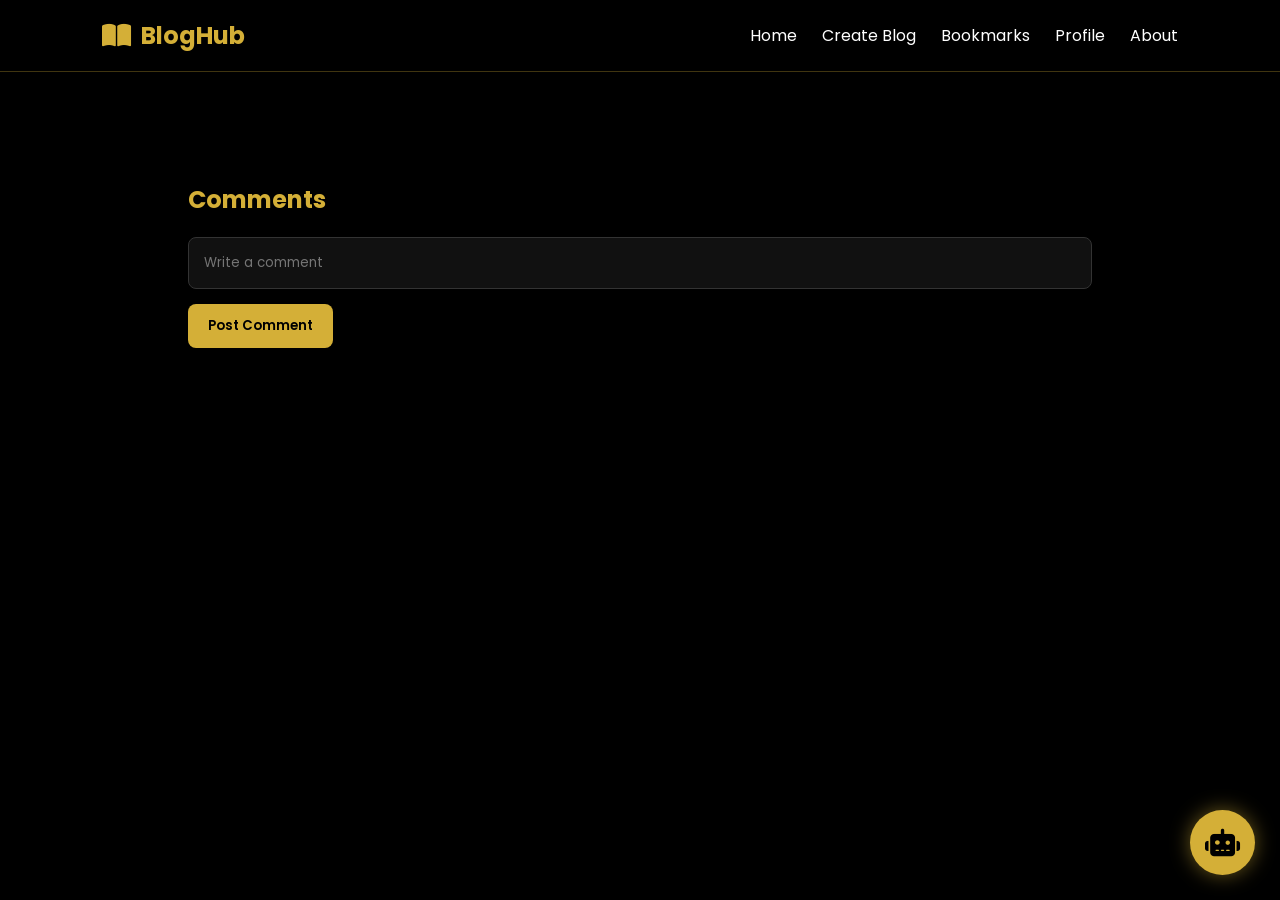
<file: pages/blog-details.html>
<!DOCTYPE html>
<html lang="en">
<head>
<meta charset="UTF-8">
<meta name="viewport" content="width=device-width, initial-scale=1.0">

<title>Blog Details | BlogHub</title>

<link rel="stylesheet" href="../css/common.css">
<link rel="stylesheet" href="../css/blog-details.css">
<link rel="stylesheet" href="../css/home.css">
<link rel="stylesheet"
href="https://cdnjs.cloudflare.com/ajax/libs/font-awesome/6.5.1/css/all.min.css">
</head>

<body>

<nav class="navbar">

<div class="logo">
<i class="fa-solid fa-book-open"></i>
<span>BlogHub</span>
</div>

<ul class="nav-links">
<li><a href="../index.html">Home</a></li>
<li><a href="../pages/create-blog.html">Create Blog</a></li>
<li><a href="../pages/bookmarks.html">Bookmarks</a></li>
<li><a href="../pages/profile.html">Profile</a></li>
<li><a href="../pages/about.html">About</a></li>
</ul>

</nav>

<section class="blog-details">

<div id="blogData">

<!-- Blog Load Here -->

</div>
<section class="comment-section">

<h2>Comments</h2>

<input
type="text"
id="commentInput"
placeholder="Write a comment">

<button onclick="addComment()">
Post Comment
</button>

<div id="commentList">

</div>

</section>
<!-- AI BUTTON -->

<div class="ai-btn" id="openAI">
    <i class="fa-solid fa-robot"></i>
</div>

<!-- AI CHATBOX -->

<div class="ai-chatbox" id="aiChat">

    <div class="ai-header">

        <h3>BlogHub AI</h3>

        <span id="closeAI">✖</span>

    </div>

    <div class="ai-body" id="chatBody">

        <div class="bot-message">

            Welcome to BlogHub AI

        </div>

    </div>

    <div class="ai-footer">

        <input
        type="text"
        id="userInput"
        placeholder="Ask something...">

        <button id="sendBtn">

            Send

        </button>

    </div>

</div>

<script src="../js/ai-chat.js"></script>

<script src="../js/blog-details.js"></script>

</body>
</html>
</file>
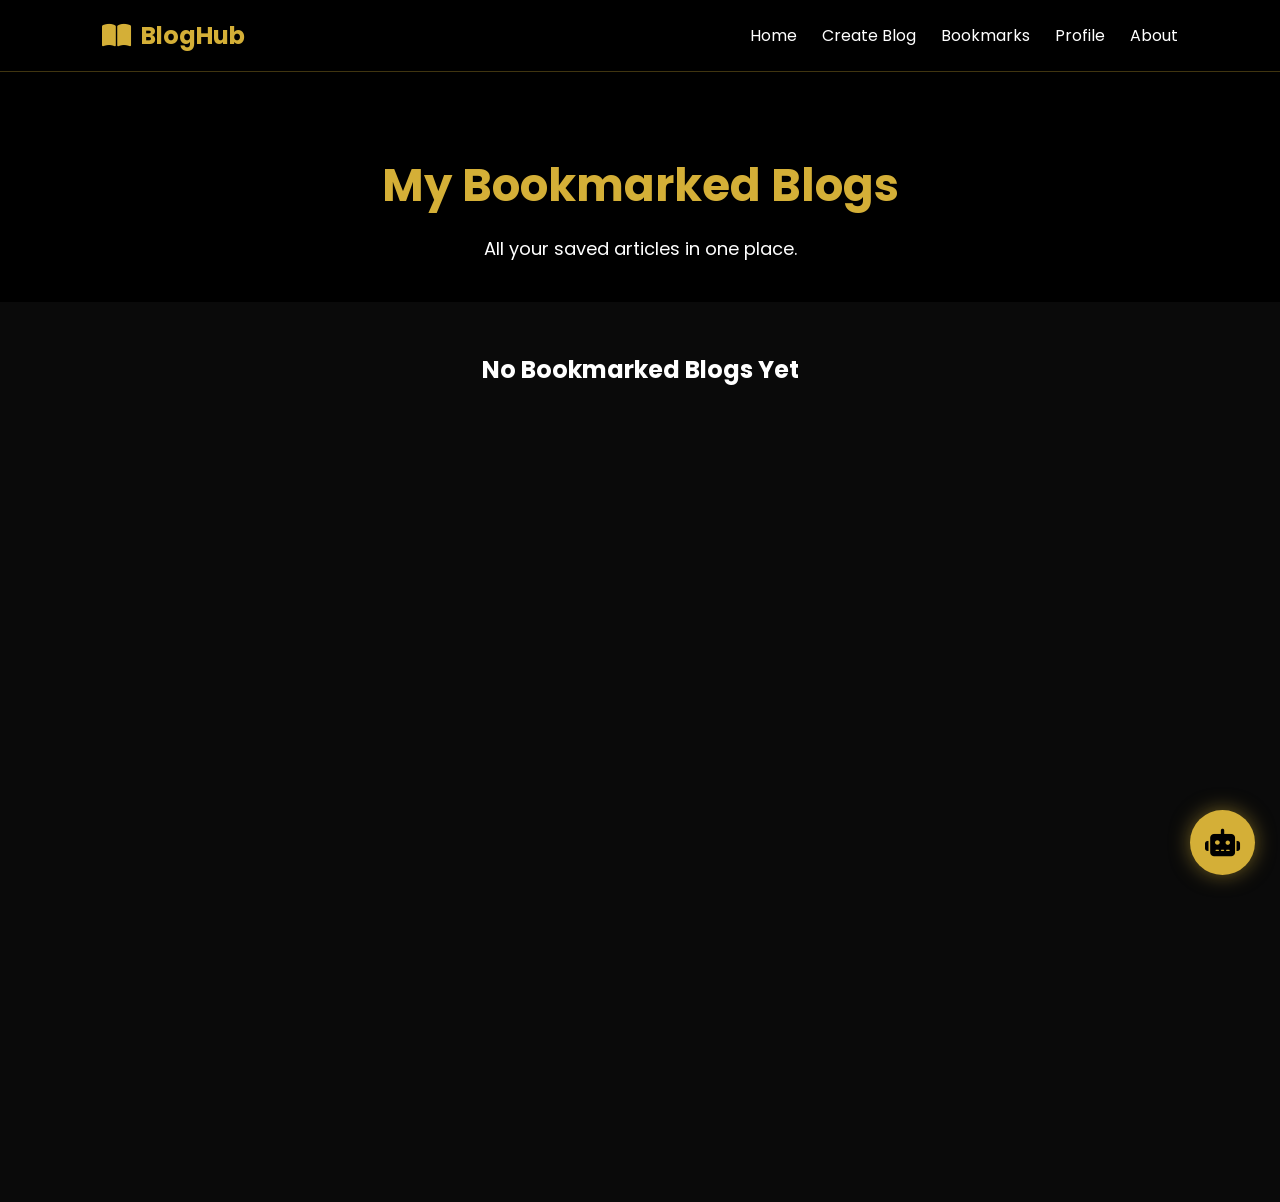
<file: pages/bookmarks.html>
<!DOCTYPE html>
<html lang="en">

<head>

<meta charset="UTF-8">
<meta name="viewport" content="width=device-width, initial-scale=1.0">

<title>Bookmarks | BlogHub</title>

<link rel="stylesheet" href="../css/common.css">
<link rel="stylesheet" href="../css/bookmarks.css">
<link rel="stylesheet" href="../css/home.css">

<link rel="stylesheet"
href="https://cdnjs.cloudflare.com/ajax/libs/font-awesome/6.5.1/css/all.min.css">

</head>

<body>

<!-- Navbar -->

<nav class="navbar">

<div class="logo">

<i class="fa-solid fa-book-open"></i>

<span>BlogHub</span>

</div>

<ul class="nav-links">

<li><a href="../index.html">Home</a></li>

<li><a href="../pages/create-blog.html">Create Blog</a></li>
<li><a href="../pages/bookmarks.html">Bookmarks</a></li>
<li><a href="../pages/profile.html">Profile</a></li>
<li><a href="../pages/about.html">About</a></li>


</ul>

</nav>

<!-- Heading -->

<section class="bookmark-heading">

<h1>My Bookmarked Blogs</h1>

<p>
All your saved articles in one place.
</p>

</section>

<!-- Bookmarks Container -->

<section class="bookmark-section">

<div id="bookmarkContainer">

<!-- JS Blogs Here -->

</div>

</section>

<!-- AI BUTTON -->

<div class="ai-btn" id="openAI">
    <i class="fa-solid fa-robot"></i>
</div>

<!-- AI CHATBOX -->

<div class="ai-chatbox" id="aiChat">

    <div class="ai-header">

        <h3>BlogHub AI</h3>

        <span id="closeAI">✖</span>

    </div>

    <div class="ai-body" id="chatBody">

        <div class="bot-message">

            Welcome to BlogHub AI

        </div>

    </div>

    <div class="ai-footer">

        <input
        type="text"
        id="userInput"
        placeholder="Ask something...">

        <button id="sendBtn">

            Send

        </button>

    </div>

</div>

<script src="../js/ai-chat.js"></script>

<script src="../js/bookmarks.js"></script>

</body>

</html>
</file>
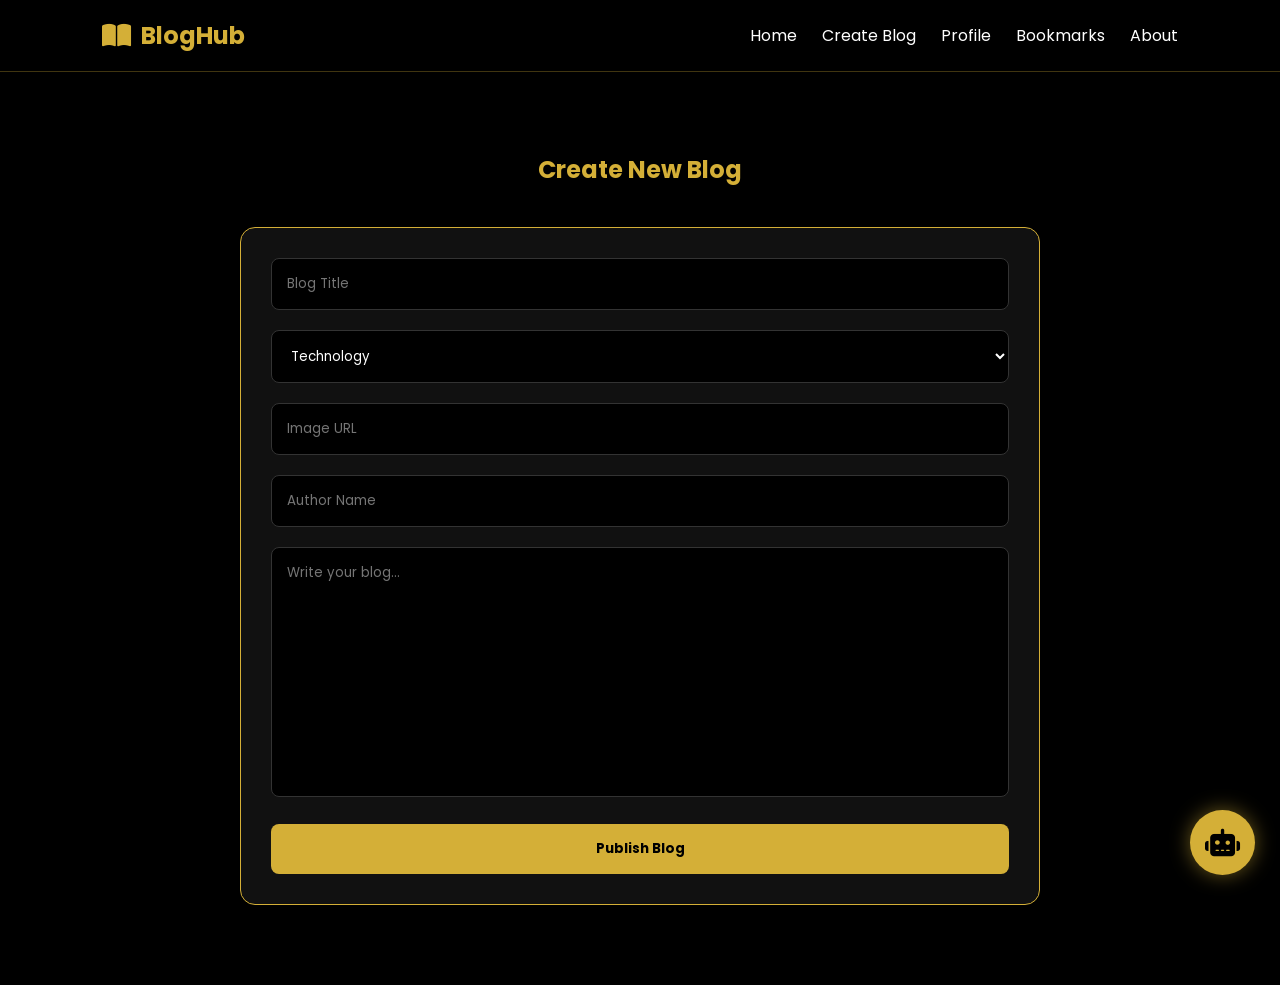
<file: pages/create-blog.html>
<!DOCTYPE html>
<html lang="en">
<head>

<meta charset="UTF-8">

<meta name="viewport"
content="width=device-width, initial-scale=1.0">

<title>Create Blog | BlogHub</title>

<link rel="stylesheet"
href="../css/common.css">

<link rel="stylesheet"
href="../css/create-blog.css">

<link rel="stylesheet" href="../css/home.css">

<link rel="stylesheet"
href="https://cdnjs.cloudflare.com/ajax/libs/font-awesome/6.5.1/css/all.min.css">

</head>

<body>

<nav class="navbar">

<div class="logo">

<i class="fa-solid fa-book-open"></i>

<span>BlogHub</span>

</div>

<ul class="nav-links">

<li><a href="../index.html">Home</a></li>

<li><a href="../pages/create-blog.html">Create Blog</a></li>

<li><a href="../pages/profile.html">Profile</a></li>
<li><a href="../pages/bookmarks.html">Bookmarks</a></li>
<li><a href="../pages/about.html">About</a></li>

</ul>

</nav>

<section class="create-blog">

<h1>Create New Blog</h1>

<form id="blogForm">

<input
type="text"
id="title"
placeholder="Blog Title"
required>

<select id="category">

<option>
Technology
</option>

<option>
Programming
</option>

<option>
Education
</option>

<option>
Travel
</option>

<option>
Food
</option>

<option>
Sports
</option>

<option>
Business
</option>

</select>

<input
type="text"
id="image"
placeholder="Image URL"
required>

<input
type="text"
id="author"
placeholder="Author Name"
required>

<textarea
id="content"
placeholder="Write your blog..."
required>
</textarea>

<button type="submit">

Publish Blog

</button>

</form>

</section>
<!-- AI BUTTON -->

<div class="ai-btn" id="openAI">
    <i class="fa-solid fa-robot"></i>
</div>

<!-- AI CHATBOX -->

<div class="ai-chatbox" id="aiChat">

    <div class="ai-header">

        <h3>BlogHub AI</h3>

        <span id="closeAI">✖</span>

    </div>

    <div class="ai-body" id="chatBody">

        <div class="bot-message">

            Welcome to BlogHub AI

        </div>

    </div>

    <div class="ai-footer">

        <input
        type="text"
        id="userInput"
        placeholder="Ask something...">

        <button id="sendBtn">

            Send

        </button>

    </div>

</div>

<script src="../js/ai-chat.js"></script>

<script src="../js/blogs.js"></script>

</body>
</html>
</file>
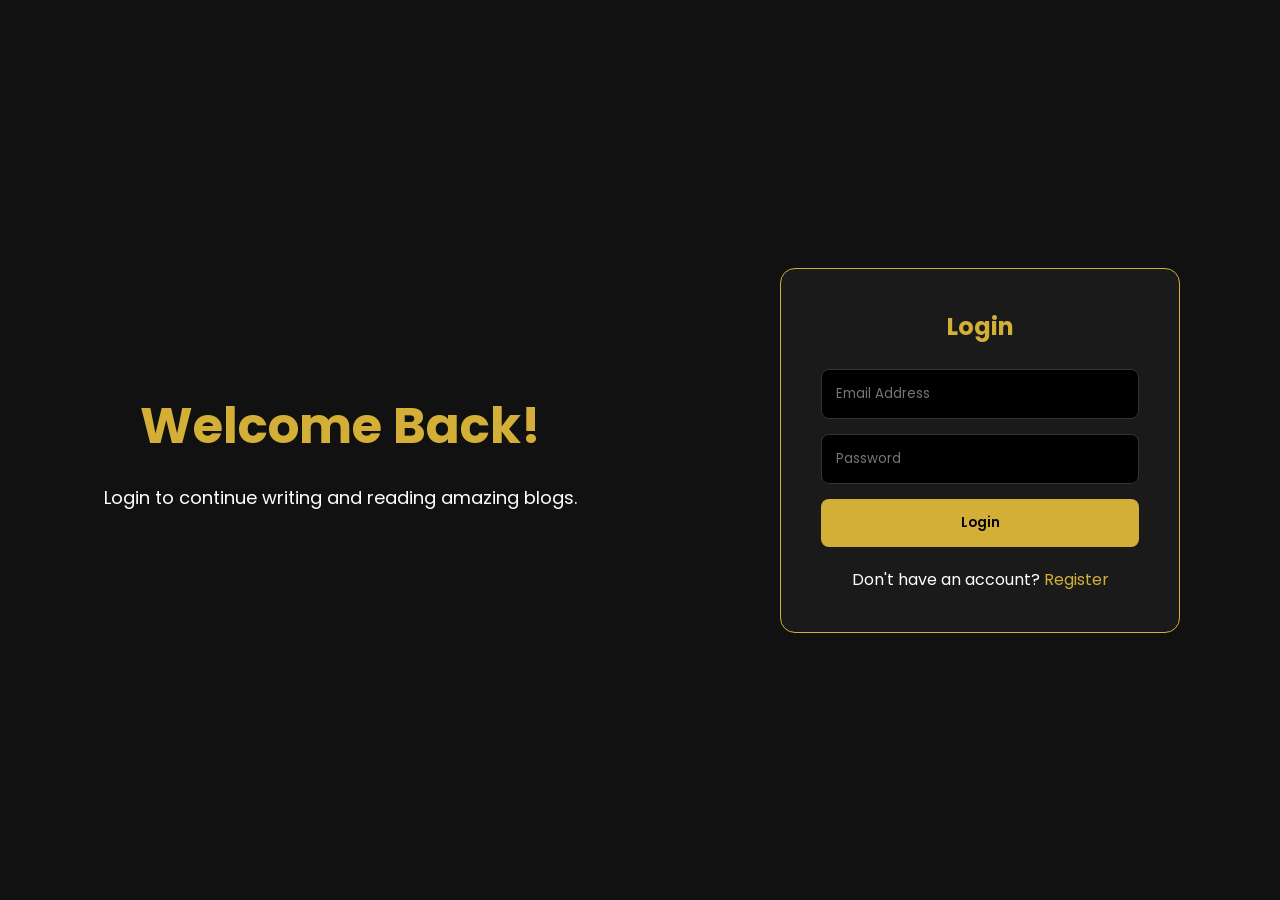
<file: pages/login.html>
<!DOCTYPE html>
<html lang="en">
<head>

<meta charset="UTF-8">

<meta name="viewport"
content="width=device-width, initial-scale=1.0">

<title>Login | BlogHub</title>

<link rel="stylesheet"
href="../css/common.css">

<link rel="stylesheet"
href="../css/auth.css">

</head>

<body>

<div class="auth-container">

<div class="auth-left">

<h1>Welcome Back!</h1>

<p>
Login to continue writing
and reading amazing blogs.
</p>

</div>

<div class="auth-right">

<form id="loginForm">

<h2>Login</h2>

<input
type="email"
id="loginEmail"
placeholder="Email Address"
required>

<input
type="password"
id="loginPassword"
placeholder="Password"
required>

<button type="submit">
Login
</button>

<p>

Don't have an account?

<a href="../pages/register.html">
Register
</a>

</p>

</form>

</div>

</div>
<script src="../js/auth.js"></script>

</body>
</html>
</file>
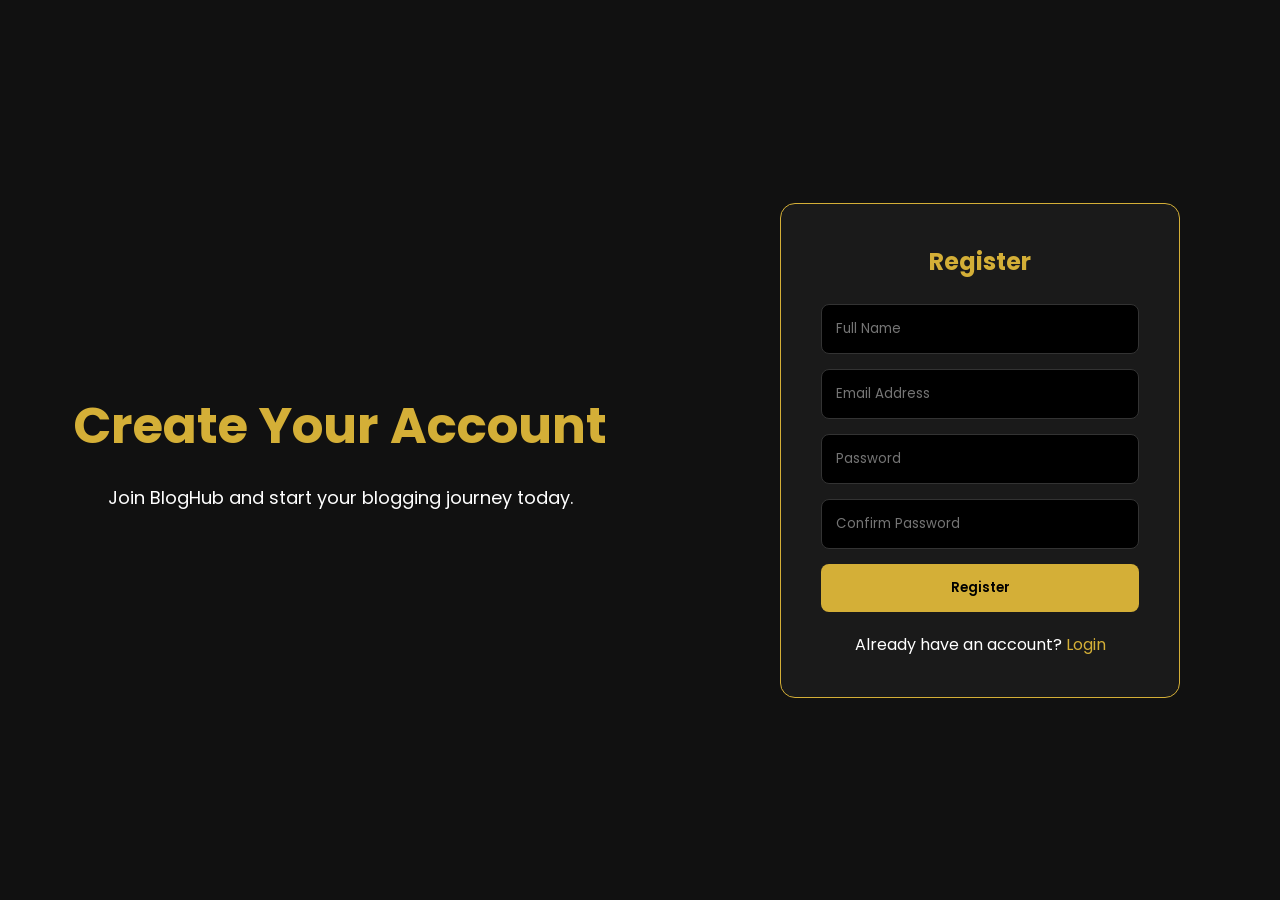
<file: pages/register.html>
<!DOCTYPE html>
<html lang="en">
<head>
<meta charset="UTF-8">
<meta name="viewport" content="width=device-width, initial-scale=1.0">

<title>Register | BlogHub</title>

<link rel="stylesheet" href="../css/common.css">
<link rel="stylesheet" href="../css/auth.css">

<link rel="stylesheet"
href="https://cdnjs.cloudflare.com/ajax/libs/font-awesome/6.5.1/css/all.min.css">
</head>

<body>

<div class="auth-container">

    <div class="auth-left">

        <h1>Create Your Account</h1>

        <p>
            Join BlogHub and start your blogging journey today.
        </p>

    </div>

    <div class="auth-right">

        <form id="registerForm">

            <h2>Register</h2>

            <input
            type="text"
            id="name"
            placeholder="Full Name"
            required>

            <input
            type="email"
            id="email"
            placeholder="Email Address"
            required>

            <input
            type="password"
            id="password"
            placeholder="Password"
            required>

            <input
            type="password"
            id="confirmPassword"
            placeholder="Confirm Password"
            required>

            <button type="submit">
                Register
            </button>

            <p>
                Already have an account?

                <a href="../pages/login.html">
                    Login
                </a>
            </p>

        </form>

    </div>

</div>

<script src="../js/auth.js"></script>
<script src="../js/theme.js"></script>

</body>
</html>
</file>
<file: css/common.css>
/* =========================
   GOOGLE FONT
========================= */

@import url('https://fonts.googleapis.com/css2?family=Poppins:wght@300;400;500;600;700;800&display=swap');

*{
    margin:0;
    padding:0;
    box-sizing:border-box;
    font-family:'Poppins',sans-serif;
}

html{
    scroll-behavior:smooth;
}

body{
    background:black;
    color:white;
}

/* =========================
   THEME COLORS
========================= */

:root{
    --gold:#d4af37;
    --black:#000000;
    --dark:#111111;
    --card:#1a1a1a;
    --white:#ffffff;
}

/* =========================
   NAVBAR
========================= */

.navbar{
    width:100%;
    display:flex;
    justify-content:space-between;
    align-items:center;

    padding:18px 8%;

    background:black;

    border-bottom:1px solid rgba(212,175,55,.3);

    position:sticky;
    top:0;
    z-index:1000;
}

.logo{
    display:flex;
    align-items:center;
    gap:10px;

    color:var(--gold);

    font-size:24px;
    font-weight:700;
}

.logo i{
    font-size:26px;
}

.nav-links{
    display:flex;
    gap:25px;
    list-style:none;
}

.nav-links a{
    text-decoration:none;
    color:white;
    transition:.3s;
}

.nav-links a:hover{
    color:var(--gold);
}

.nav-actions{
    display:flex;
    align-items:center;
    gap:10px;
}

.nav-actions button{
    width:40px;
    height:40px;

    border:none;
    border-radius:50%;

    cursor:pointer;

    background:var(--card);
    color:var(--gold);
}

.login-btn{
    text-decoration:none;

    background:var(--gold);
    color:black;

    padding:10px 18px;

    border-radius:8px;

    font-weight:600;
}

/* =========================
   HERO SECTION
========================= */

.hero{
    min-height:90vh;

    display:flex;
    justify-content:space-between;
    align-items:center;

    gap:40px;

    padding:60px 8%;
}

.hero-text{
    flex:1;
}

.hero-text h1{
    font-size:55px;
    line-height:1.2;

    margin-bottom:20px;
}

.hero-text span{
    color:var(--gold);
}

.hero-text p{
    color:#cfcfcf;

    font-size:18px;

    margin-bottom:30px;
}

.hero-buttons{
    display:flex;
    gap:20px;
}

.hero-buttons a{
    text-decoration:none;
    padding:14px 24px;
    border-radius:8px;
    transition:.3s;
}

.hero-buttons a:first-child{
    background:var(--gold);
    color:black;
    font-weight:600;
}

.hero-buttons a:last-child{
    border:1px solid var(--gold);
    color:var(--gold);
}

.hero-buttons a:hover{
    transform:translateY(-4px);
}

.category-btn.active{

background:#d4af37;

color:black;

}
.hero-image{
    flex:1;
}

.hero-image img{
    width:100%;
    border-radius:20px;

    border:2px solid var(--gold);
}

/* =========================
   STATS
========================= */

.stats{
    padding:50px 8%;

    display:grid;

    grid-template-columns:repeat(4,1fr);

    gap:25px;
}

.stat-card{
    background:var(--card);

    padding:30px;

    text-align:center;

    border-radius:15px;

    border:1px solid rgba(212,175,55,.3);

    transition:.4s;
}

.stat-card:hover{
    transform:translateY(-8px);

    border-color:var(--gold);
}

.stat-card h2{
    color:var(--gold);

    margin-bottom:10px;
}

/* =========================
   SEARCH
========================= */

.search-section{
    padding:20px 8%;
}

.search-section input{
    width:100%;

    padding:16px;

    border-radius:10px;

    border:1px solid rgba(212,175,55,.3);

    background:var(--card);

    color:white;
}

/* =========================
   CATEGORY
========================= */

.categories{
    padding:20px 8%;

    display:flex;
    flex-wrap:wrap;

    gap:15px;
}

.categories button{
    padding:10px 18px;

    border:none;

    border-radius:25px;

    cursor:pointer;

    background:var(--card);

    color:white;

    transition:.3s;
}

.categories button:hover{
    background:var(--gold);
    color:black;
}

/* =========================
   BLOG SECTION
========================= */

.blogs{
    padding:60px 8%;
}

.blogs h2{
    margin-bottom:30px;
    color:var(--gold);
}

#blogContainer{
    display:grid;

    grid-template-columns:
    repeat(auto-fit,minmax(300px,1fr));

    gap:25px;
}

/* =========================
   FOOTER
========================= */

footer{
    padding:50px 8%;

    text-align:center;

    border-top:1px solid rgba(212,175,55,.3);

    margin-top:80px;
}

footer h2{
    color:var(--gold);

    margin-bottom:10px;
}

/* =========================
   AI BUTTON
========================= */

.ai-btn{
    position:fixed;

    right:25px;
    bottom:25px;

    width:65px;
    height:65px;

    background:var(--gold);

    color:black;

    border-radius:50%;

    display:flex;
    justify-content:center;
    align-items:center;

    font-size:28px;

    cursor:pointer;

    box-shadow:0 0 20px rgba(212,175,55,.5);
}

/* =========================
   RESPONSIVE
========================= */

@media(max-width:992px){

    .hero{
        flex-direction:column;
        text-align:center;
    }

    .stats{
        grid-template-columns:repeat(2,1fr);
    }

    .nav-links{
        display:none;
    }
}

@media(max-width:768px){

    .hero-text h1{
        font-size:38px;
    }

    .stats{
        grid-template-columns:1fr;
    }

    .hero-buttons{
        flex-direction:column;
    }
}
/* =========================
   LIGHT MODE
========================= */

/* LIGHT MODE */

.light-mode{
    background:white;
    color:black;
}

.light-mode .navbar{
    background:white;
}
.light-mode body{
    background:white;
}
.light-mode .nav-links a{
    color:black;
}

.light-mode .logo{
    color:black;
}

.light-mode .hero{
    background:white;
}

.light-mode .blog-card{
    background:#f5f5f5;
    color:black;
}

.light-mode input,
.light-mode textarea,
.light-mode select{
    background:white;
    color:black;
    border:1px solid gray;
}
/* =====================
   AI CHATBOX
===================== */

.ai-chatbox{
position:fixed;
right:25px;
bottom:100px;
background:#111;
border:1px solid #d4af37;
border-radius:15px;
display:none;
overflow:hidden;
z-index:9999;
width:400px;
height:600px;
display:flex;
flex-direction:column;
display:none;
background:#111;
border:2px solid #d4af37;
border-radius:25px;
overflow:hidden;

}

.ai-header{

background:#d4af37;

color:black;

padding:15px;

display:flex;

justify-content:space-between;

align-items:center;

font-weight:700;

}

.ai-header span{

cursor:pointer;

}

.ai-body{

flex:1;

padding:15px;

overflow-y:auto;

}

.bot-message{
background:#222;
color:white;
padding:12px 15px;
border-radius:15px;
margin:10px 0;
width:fit-content;
max-width:75%;
word-wrap:break-word;
}



.user-message{
background:#d4af37;
color:black;
padding:12px 15px;
border-radius:15px;
margin:10px 0 10px auto;
width:fit-content;
max-width:75%;
text-align:left;
word-wrap:break-word;
}

.ai-footer{
display:flex;
gap:10px;
padding:15px;
border-top:1px solid #333;
background:#111;
}

.ai-footer input{
flex:1;
height:50px;

padding:0 15px;

border-radius:12px;
border:1px solid #444;

background:black;
color:white;
}

.ai-footer button{

background:#d4af37;

border:none;

padding:10px 15px;

border-radius:8px;

cursor:pointer;

font-weight:600;

}
</file>
<file: css/blog-details.css>
.blog-details{

padding:60px 8%;

}

.blog-main-image{

width:100%;

height:450px;

object-fit:cover;

border-radius:15px;

margin-bottom:20px;

}

.blog-heading{

font-size:40px;

color:#d4af37;

margin-bottom:15px;

}

.blog-info{

margin-bottom:20px;

color:#cfcfcf;

}

.blog-content-full{

line-height:2;

font-size:18px;

}

.comment-section{

padding:50px 8%;

}

.comment-section h2{

color:#d4af37;

margin-bottom:20px;

}

.comment-section input{

width:100%;

padding:15px;

margin-bottom:15px;

background:#111;

color:white;

border:1px solid #333;

border-radius:8px;

}

.comment-section button{

background:#d4af37;

color:black;

border:none;

padding:12px 20px;

border-radius:8px;

cursor:pointer;

font-weight:600;

}

.comment{

background:#111;

padding:15px;

margin-top:15px;

border-radius:8px;

border-left:4px solid #d4af37;

}

.related-blogs{

padding:60px 8%;

}

.related-blogs h2{

color:#d4af37;

margin-bottom:30px;

}

#relatedContainer{

display:grid;

grid-template-columns:
repeat(auto-fit,minmax(250px,1fr));

gap:20px;

}

.related-card{

background:#111111;

padding:20px;

border-radius:15px;

border:1px solid rgba(212,175,55,.3);

}

.related-card h3{

margin-bottom:10px;

}

.related-card button{

background:#d4af37;

color:black;

border:none;

padding:10px 15px;

border-radius:8px;

cursor:pointer;

}


#relatedBlogs{
display:grid;
grid-template-columns:repeat(auto-fit,minmax(250px,1fr));
gap:20px;
margin-top:30px;
}

.related-card{
background:#111;
border:1px solid #d4af37;
border-radius:12px;
overflow:hidden;
padding-bottom:15px;
}

.related-card img{
width:100%;
height:180px;
object-fit:cover;
}

.related-card h3{
padding:15px;
color:#d4af37;
}

.related-card p{
padding:0 15px;
color:white;
}

.related-card button{
margin-left:15px;
margin-top:10px;
background:#d4af37;
border:none;
padding:10px 15px;
border-radius:6px;
cursor:pointer;
}
</file>
<file: css/home.css>
/* =========================
   HERO ANIMATION
========================= */

.hero-text{
    animation:fadeDown 1s ease;
}

.hero-image{
    animation:fadeUp 1s ease;
}

@keyframes fadeDown{
    from{
        opacity:0;
        transform:translateY(-50px);
    }
    to{
        opacity:1;
        transform:translateY(0);
    }
}

@keyframes fadeUp{
    from{
        opacity:0;
        transform:translateY(50px);
    }
    to{
        opacity:1;
        transform:translateY(0);
    }
}

/* =========================
   BLOG CARD
========================= */

.blog-card{
    background:#111111;

    border:1px solid rgba(212,175,55,.3);

    border-radius:18px;

    overflow:hidden;

    transition:.4s;
}

.blog-card:hover{
    transform:translateY(-10px);

    border-color:#d4af37;
}

.blog-card img{
    width:100%;
    height:220px;
    object-fit:cover;
}

.blog-content{
    padding:20px;
}

.blog-category{
    display:inline-block;

    background:#d4af37;

    color:black;

    padding:6px 12px;

    border-radius:20px;

    font-size:12px;

    font-weight:600;

    margin-bottom:10px;
}

.blog-title{
    font-size:22px;

    margin-bottom:10px;
}

.blog-author{
    color:#bfbfbf;

    margin-bottom:15px;

    font-size:14px;
}

.blog-text{
    color:#d9d9d9;

    margin-bottom:20px;

    line-height:1.7;
}

.blog-actions{
    display:flex;
    justify-content:space-between;
    align-items:center;
}

.read-btn{
    text-decoration:none;

    background:#d4af37;

    color:black;

    padding:10px 16px;

    border-radius:8px;

    font-weight:600;
}

.like-btn{
    background:none;
    border:none;

    color:#d4af37;

    cursor:pointer;

    font-size:18px;
}

/* =========================
   SECTION TITLE
========================= */

.blogs h2{
    font-size:34px;
}

/* =========================
   SEARCH EFFECT
========================= */

.search-section input:focus{
    outline:none;

    border-color:#d4af37;

    box-shadow:0 0 10px rgba(212,175,55,.4);
}

.delete-btn{

background:red;

color:white;

border:none;

padding:10px 14px;

border-radius:8px;

cursor:pointer;

}

.delete-btn:hover{

opacity:.8;

}

.read-btn{

border:none;

cursor:pointer;

}


.blog-buttons{
display:flex;
gap:10px;
margin-top:15px;
}

.bookmark-btn{
background:white;
color:black;
border:none;
padding:10px 15px;
border-radius:8px;
cursor:pointer;
font-weight:bold;
}

.bookmark-btn:hover{
transform:scale(1.05);
}

.read-btn{
background:#d4af37;
color:black;
border:none;
padding:10px 15px;
border-radius:8px;
cursor:pointer;
font-weight:bold;
}


.ai-chatbox{

width:380px;

height:550px;

background:#111;

border:2px solid #d4af37;

border-radius:25px;

overflow:hidden;

box-shadow:0 0 25px rgba(212,175,55,.4);

}

.ai-header{

background:#d4af37;

padding:15px 20px;

display:flex;

justify-content:space-between;

align-items:center;

}

.ai-title{

display:flex;

align-items:center;

gap:10px;

}

.ai-title i{

font-size:25px;

}

.ai-title p{

font-size:12px;

color:green;

}

.ai-body{

height:300px;

overflow-y:auto;

padding:15px;

}

.bot-message{

background:#222;

padding:12px;

border-radius:12px;

margin-bottom:10px;

}

.quick-questions{

display:flex;

flex-wrap:wrap;

gap:8px;

padding:10px;

}

.quick-questions button{

background:#222;

color:white;

border:none;

padding:8px 12px;

border-radius:20px;

cursor:pointer;

}

.ai-footer{

display:flex;

padding:10px;

gap:10px;

}

.ai-footer input{

flex:1;

padding:12px;

border-radius:10px;

border:1px solid #444;

background:black;

color:white;

}
/* .bookmark-btn{
background:#d4af37;
color:black;
border:none;
padding:12px 20px;
border-radius:8px;
font-weight:600;
cursor:pointer;
margin-left:10px;
transition:0.3s;
} */

/* .bookmark-btn{

background:white;

color:black;

border:none;

padding:10px 15px;

border-radius:8px;

cursor:pointer;

font-weight:bold;

margin-top:10px;

display:inline-block;

}

.bookmark-btn:hover{
transform:scale(1.05);
}

.read-btn{
background:#d4af37;
color:black;
border:none;
padding:12px 20px;
border-radius:8px;
font-weight:600;
cursor:pointer;
} */

/* .newsletter{

padding:100px 10%;

background:#0a0a0a;

text-align:center;

}

.newsletter h2{

font-size:45px;

color:#d4af37;

margin-bottom:20px;

}

.newsletter p{

max-width:700px;

margin:auto;

line-height:1.8;

margin-bottom:30px;

color:white;

}

.newsletter-box{

display:flex;

justify-content:center;

gap:15px;

flex-wrap:wrap;

}

.newsletter-box input{

width:400px;

max-width:100%;

padding:15px;

border:1px solid #d4af37;

background:#111111;

color:white;

border-radius:10px;

outline:none;

}

.newsletter-box button{

padding:15px 30px;

background:#d4af37;

color:black;

border:none;

border-radius:10px;

font-weight:bold;

cursor:pointer;

}

.newsletter-box button:hover{

transform:translateY(-3px);

} */
</file>
<file: css/bookmarks.css>
.bookmark-heading{

text-align:center;

padding:80px 10% 40px;

background:black;

}

.bookmark-heading h1{

font-size:45px;

color:#d4af37;

margin-bottom:15px;

}

.bookmark-heading p{

color:white;

font-size:18px;

}

.bookmark-section{

padding:50px 8%;

background:#0a0a0a;

min-height:100vh;

}

#bookmarkContainer{

display:grid;

grid-template-columns:
repeat(auto-fit,minmax(300px,1fr));

gap:30px;

}

.blog-card{

background:#111111;

border:1px solid rgba(212,175,55,.3);

border-radius:15px;

overflow:hidden;

transition:.4s;

}

.blog-card:hover{

transform:translateY(-8px);

}

.blog-card img{

width:100%;

height:220px;

object-fit:cover;

}

.blog-content{

padding:20px;

}

.blog-content h3{

color:#d4af37;

margin-bottom:15px;

}

.blog-content p{

color:white;

line-height:1.6;

margin-bottom:20px;

}

.blog-content button{

background:#d4af37;

color:black;

border:none;

padding:12px 20px;

border-radius:8px;

font-weight:600;

cursor:pointer;

}

.blog-content button:hover{

transform:scale(1.05);

}

@media(max-width:768px){

.bookmark-heading h1{

font-size:32px;

}

}
</file>
<file: css/create-blog.css>
.create-blog{

padding:80px 8%;

}

.create-blog h1{

text-align:center;

margin-bottom:40px;

color:#d4af37;

}

#blogForm{

max-width:800px;

margin:auto;

background:#111111;

padding:30px;

border-radius:15px;

border:1px solid #d4af37;

}

#blogForm input,
#blogForm select,
#blogForm textarea{

width:100%;

padding:15px;

margin-bottom:20px;

background:black;

color:white;

border:1px solid #333;

border-radius:8px;

}

#blogForm textarea{

height:250px;

resize:none;

}

#blogForm button{

width:100%;

padding:15px;

background:#d4af37;

color:black;

font-weight:700;

border:none;

border-radius:8px;

cursor:pointer;

}
</file>
<file: css/auth.css>
body{
    background:white !important;
}
.auth-container{

min-height:100vh;

display:flex;

}

.auth-left{
/* background-image:url("https://images.unsplash.com/photo-1618005198919-d3d4b5a92eee?w=1200"); */
background-size:cover;
background-position:center;
background-repeat:no-repeat;
background-color: #111111;
flex:1;
color:#d4af37;
display:flex;
flex-direction:column;
justify-content:center;
padding:40px;
justify-content: center;
align-items: center;
}

.auth-left h1{

font-size:50px;

margin-bottom:20px;

}

.auth-left p{

color:white;

font-size:18px;

}

.auth-right{

flex:1;

display:flex;

justify-content:center;

align-items:center;

background:#111111;

}

.auth-right form{

width:400px;

background:#1a1a1a;

padding:40px;

border-radius:15px;

border:1px solid #d4af37;

}

.auth-right h2{

text-align:center;

margin-bottom:25px;

color:#d4af37;

}

.auth-right input{

width:100%;

padding:14px;

margin-bottom:15px;

background:black;

border:1px solid #333;

color:white;

border-radius:8px;

}

.auth-right button{

width:100%;

padding:14px;

background:#d4af37;

border:none;

border-radius:8px;

font-weight:600;

cursor:pointer;

}

.auth-right p{

margin-top:20px;

text-align:center;

}

.auth-right a{

color:#d4af37;

text-decoration:none;

}
</file>
